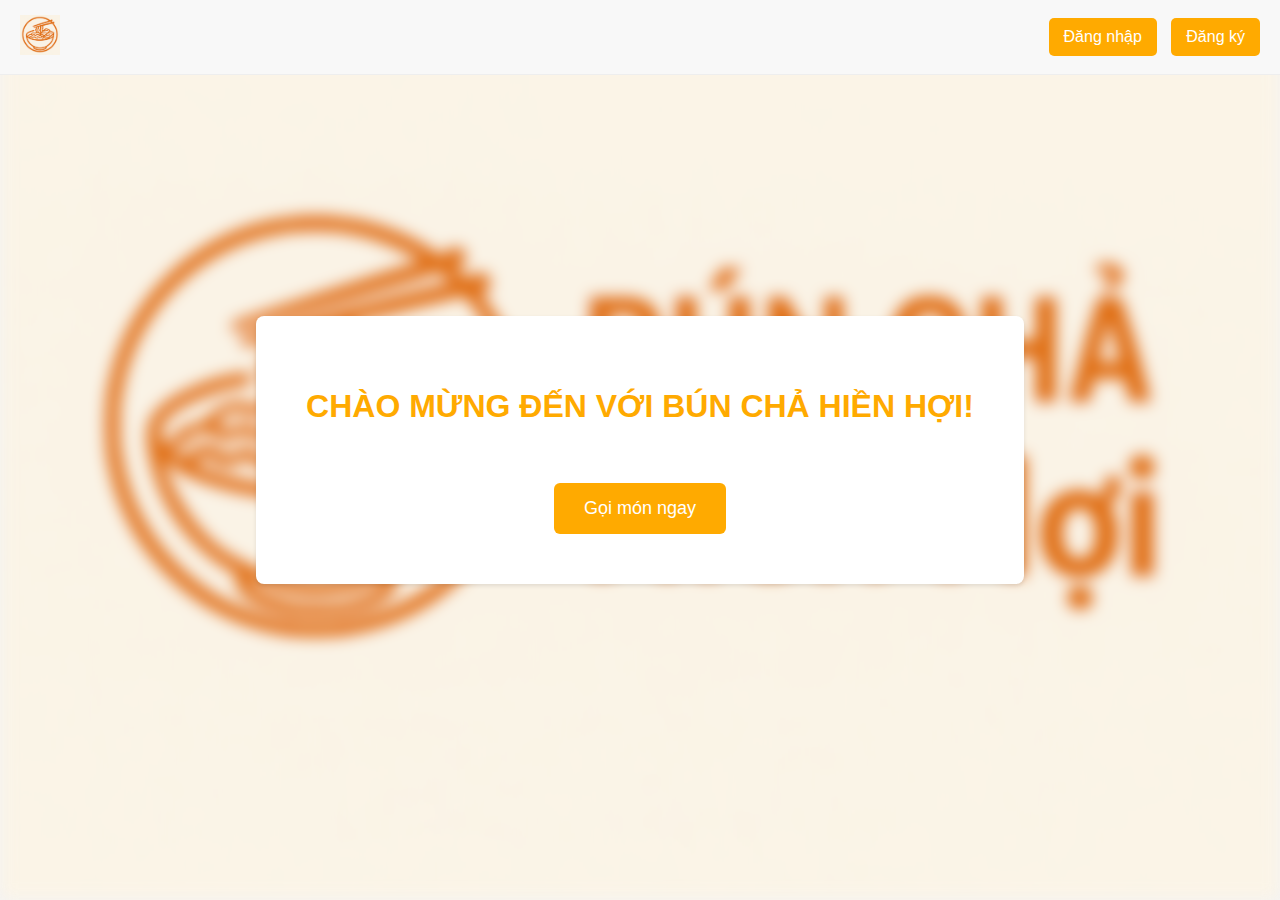
<file: index.html>
<!DOCTYPE html>
<html lang="en">
  <head>
    <meta charset="UTF-8" />
    <meta name="viewport" content="width=device-width, initial-scale=1.0" />
    <title>Đang chuyển hướng...</title>
    <script>
      window.location.href = "html/welcome.html";
    </script>
  </head>
  <body>
    <p>Đang chuyển hướng đến trang chào mừng...</p>
  </body>
</html>
</file>
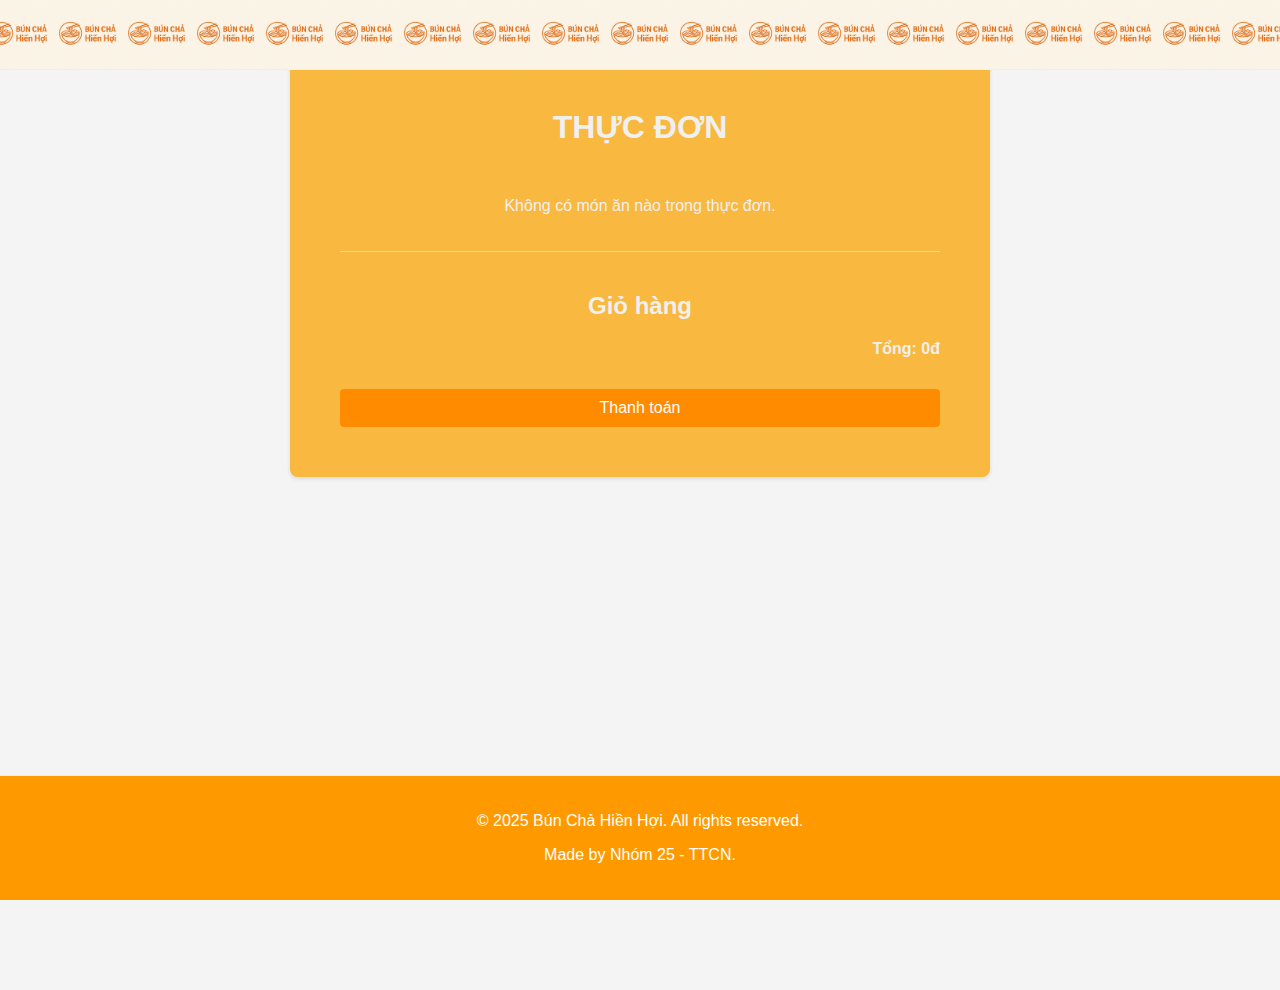
<file: html/index.html>
<!DOCTYPE html>
<html lang="vi">
  <head>
    <meta charset="UTF-8" />
    <meta name="viewport" content="width=device-width, initial-scale=1.0" />
    <title>Thực đơn Bún Chả Hiền Hợi</title>
    <link rel="stylesheet" href="../css/style.css" />
    <link rel="stylesheet" href="../css/header.css" />
    <link rel="stylesheet" href="../css/footer.css" />
  </head>
  <body>
    <header class="header">
      <div class="index-header"></div>
    </header>
    <div class="main-content">
      <div class="container">
      </br>
        <h1>THỰC ĐƠN</h1>
        <div class="menu"></div>
        <div class="cart-container">
          <h2>Giỏ hàng</h2>
          <ul class="cart-items"></ul>
          <p class="cart-total">Tổng: 0đ</p>
          <button class="checkout-button">Thanh toán</button>
        </div>
      </div>
    </div>
    <div class="footer">
      <p>&copy; 2025 Bún Chả Hiền Hợi. All rights reserved.</p>
      <p>Made by Nhóm 25 - TTCN.</p>
    </div>
    <script src="../js/script.js"></script>
    <script>
      document.querySelector(".login-button").addEventListener("click", () => {
        window.location.href = "login.html";
      });

      document
        .querySelector(".register-button")
        .addEventListener("click", () => {
          window.location.href = "register.html";
        });
    </script>
  </body>
</html>
</file>
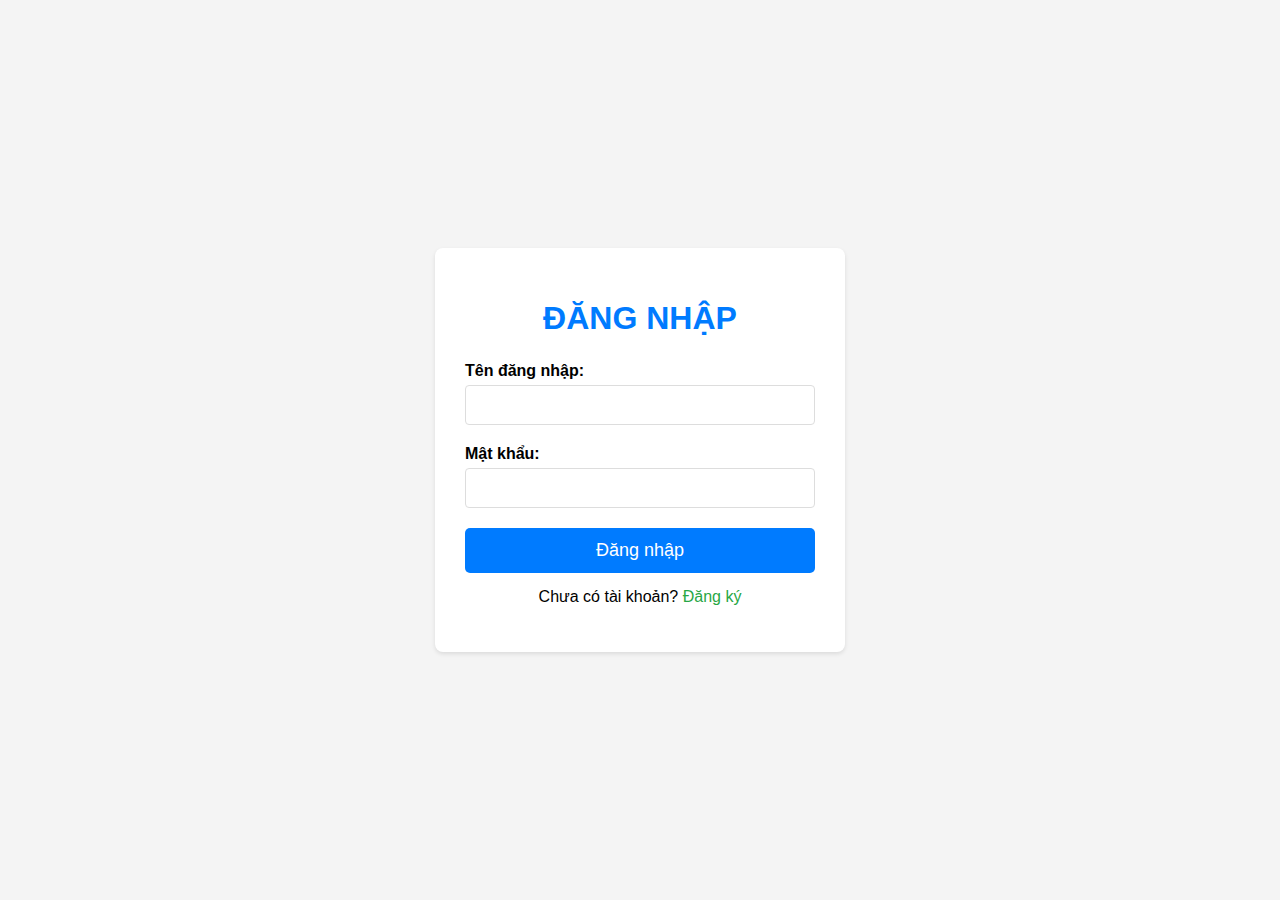
<file: html/login.html>
<!DOCTYPE html>
<html lang="vi">
  <head>
    <meta charset="UTF-8" />
    <meta name="viewport" content="width=device-width, initial-scale=1.0" />
    <title>Đăng nhập - Bún Chả Hiền Hợi</title>
    <link rel="stylesheet" href="../css/login.css" />
  </head>
  <body>
    <div class="login-container">
      <h1>ĐĂNG NHẬP</h1>
      <form id="login-form">
        <div class="form-group">
          <label for="username">Tên đăng nhập:</label>
          <input type="text" id="username" name="username" required />
        </div>
        <div class="form-group">
          <label for="password">Mật khẩu:</label>
          <input type="password" id="password" name="password" required />
        </div>
        <button type="submit" class="login-button">Đăng nhập</button>
        <p class="signup-link">
          Chưa có tài khoản? <a href="register.html">Đăng ký</a>
        </p>
      </form>
    </div>
    <script src="../js/login.js"></script>
  </body>
</html>
</file>
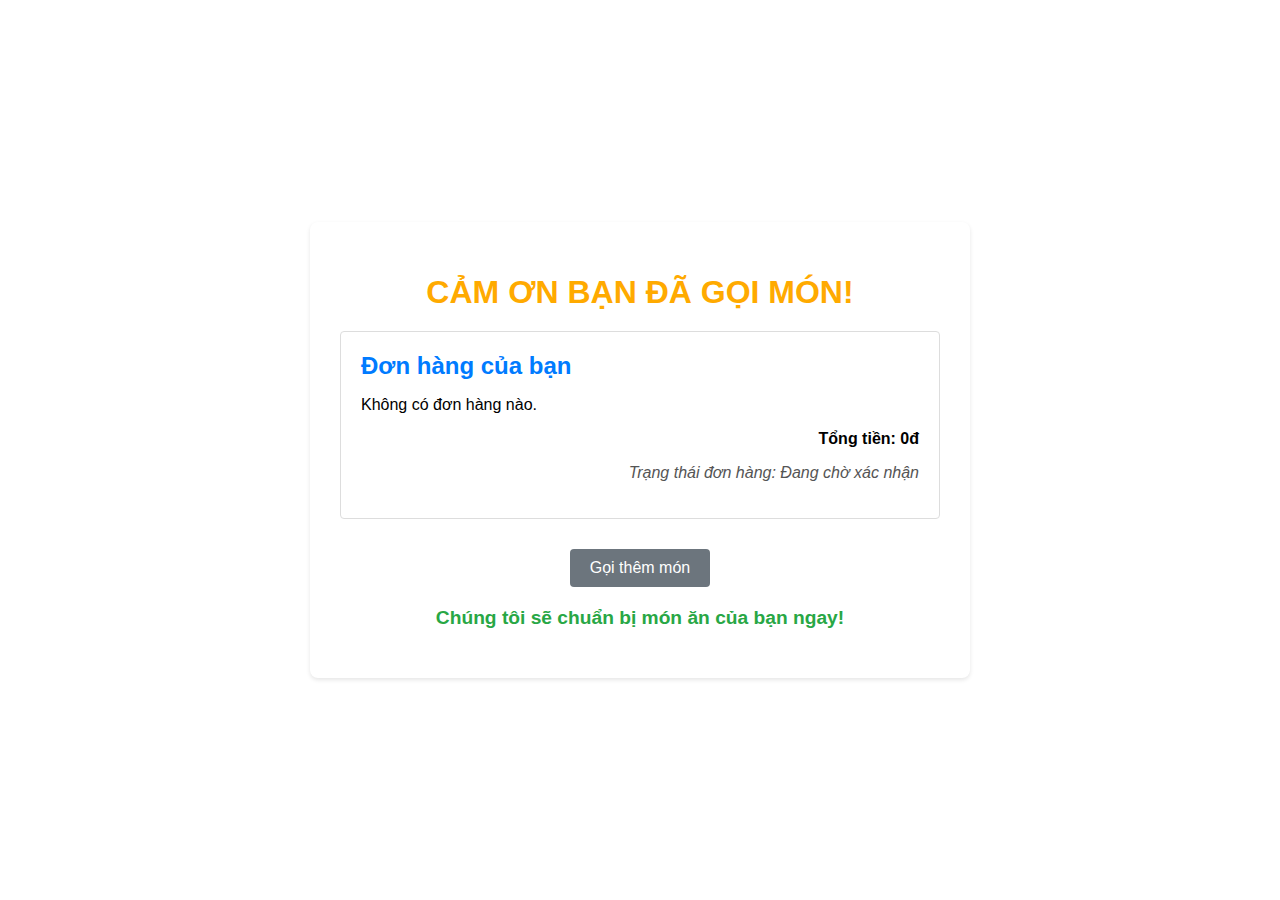
<file: html/order_summary.html>
<!DOCTYPE html>
<html lang="vi">
  <head>
    <meta charset="UTF-8" />
    <meta name="viewport" content="width=device-width, initial-scale=1.0" />
    <title>Đơn hàng của bạn - Bún Chả Hiền Hợi</title>
    <link rel="stylesheet" href="../css/order_summary.css" />
  </head>
  <body>
    <div class="order-summary-container">
      <h1>CẢM ƠN BẠN ĐÃ GỌI MÓN!</h1>
      <div class="order-details">
        <h2>Đơn hàng của bạn</h2>
        <ul id="order-item-list"></ul>
        <p id="order-total">Tổng tiền:</p>
        <p id="order-status">Trạng thái đơn hàng: Đang chờ xác nhận</p>
        <button id="pay-now-button">Thanh toán trước</button>
      </div>
      <button id="back-to-menu-button">Gọi thêm món</button>
      <p class="thank-you-message">
        Chúng tôi sẽ chuẩn bị món ăn của bạn ngay!
      </p>
    </div>

    <script>
      document.addEventListener("DOMContentLoaded", function () {
        const orderItemList = document.getElementById("order-item-list");
        const orderTotalElement = document.getElementById("order-total");
        const payNowButton = document.getElementById("pay-now-button");
        const backToMenuButton = document.getElementById("back-to-menu-button");
        const currentOrder = localStorage.getItem("currentOrder");

        if (currentOrder) {
          const orderItems = JSON.parse(currentOrder);
          let total = 0;
          orderItems.forEach((item) => {
            const listItem = document.createElement("li");
            listItem.textContent = `${item.name} (x${
              item.quantity
            }) - ${item.price.toLocaleString()}đ`;
            orderItemList.appendChild(listItem);
            total += item.price * item.quantity;
          });
          orderTotalElement.textContent = `Tổng tiền: ${total.toLocaleString()}đ`;
          // Loại bỏ dòng này để giữ lại thông tin đơn hàng
          // localStorage.removeItem('currentOrder');
        } else {
          orderItemList.innerHTML = "<p>Không có đơn hàng nào.</p>";
          orderTotalElement.textContent = `Tổng tiền: 0đ`;
          payNowButton.style.display = "none";
        }

        payNowButton.addEventListener("click", function () {
          window.location.href = "payment.html";
        });

        backToMenuButton.addEventListener("click", function () {
          window.location.href = "index.html";
        });
      });
    </script>
  </body>
</html>
</file>
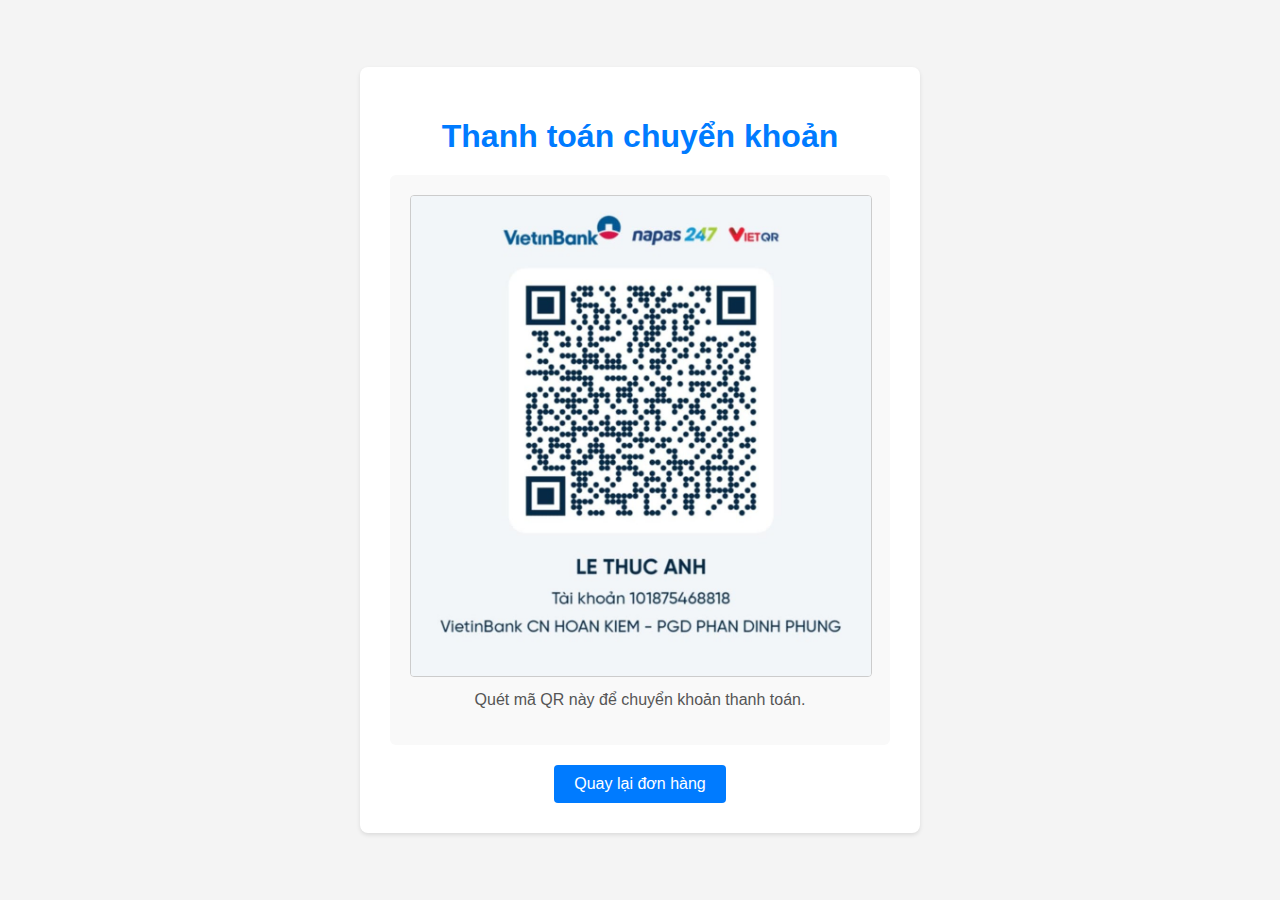
<file: html/payment.html>
<!DOCTYPE html>
<html lang="vi">
  <head>
    <meta charset="UTF-8" />
    <meta name="viewport" content="width=device-width, initial-scale=1.0" />
    <title>Thanh toán - Bún Chả Hiền Hợi</title>
    <link rel="stylesheet" href="../css/payment.css" />
  </head>
  <body>
    <div class="payment-container">
      <h1>Thanh toán chuyển khoản</h1>
      <div class="qr-code-container">
        <img
          src="../images/QR.jpg"
          alt="Mã QR chuyển khoản"
          class="qr-code-image"
        />
        <p class="instruction">Quét mã QR này để chuyển khoản thanh toán.</p>
      </div>
      <button id="back-button">Quay lại đơn hàng</button>
    </div>

    <script>
      document
        .getElementById("back-button")
        .addEventListener("click", function () {
          window.location.href = "order_summary.html";
        });
    </script>
  </body>
</html>
</file>
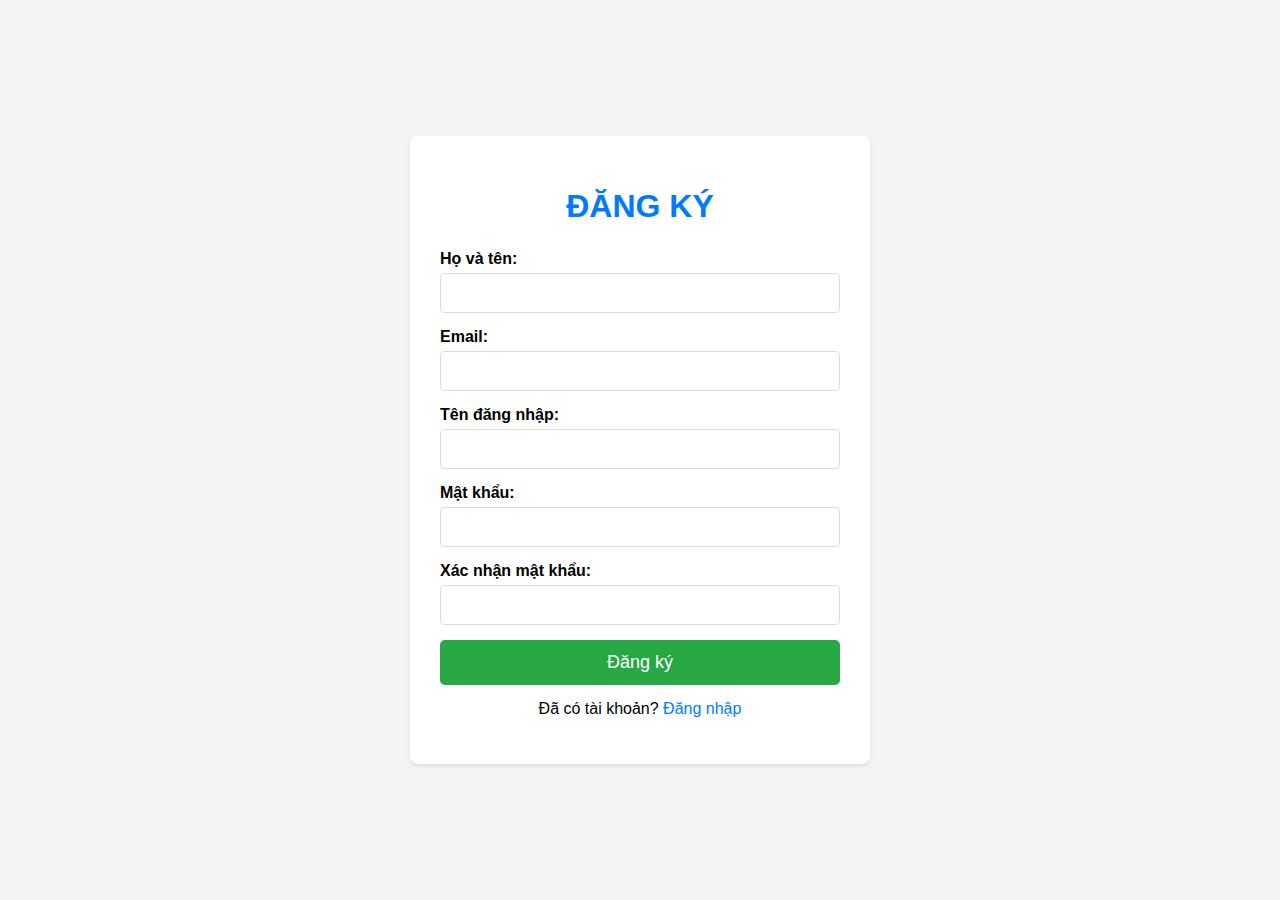
<file: html/register.html>
<!DOCTYPE html>
<html lang="vi">
  <head>
    <meta charset="UTF-8" />
    <meta name="viewport" content="width=device-width, initial-scale=1.0" />
    <title>Đăng ký - Bún Chả Hiền Hợi</title>
    <link rel="stylesheet" href="../css/register.css" />
  </head>
  <body>
    <div class="register-container">
      <h1>ĐĂNG KÝ</h1>
      <form id="register-form">
        <div class="form-group">
          <label for="name">Họ và tên:</label>
          <input type="text" id="name" name="name" required />
        </div>
        <div class="form-group">
          <label for="email">Email:</label>
          <input type="email" id="email" name="email" required />
        </div>
        <div class="form-group">
          <label for="new-username">Tên đăng nhập:</label>
          <input type="text" id="new-username" name="new-username" required />
        </div>
        <div class="form-group">
          <label for="new-password">Mật khẩu:</label>
          <input
            type="password"
            id="new-password"
            name="new-password"
            required
          />
        </div>
        <div class="form-group">
          <label for="confirm-password">Xác nhận mật khẩu:</label>
          <input
            type="password"
            id="confirm-password"
            name="confirm-password"
            required
          />
        </div>
        <button type="submit" class="register-button">Đăng ký</button>
        <p class="login-link">
          Đã có tài khoản? <a href="login.html">Đăng nhập</a>
        </p>
      </form>
    </div>
    <script src="../js/register.js"></script>
  </body>
</html>
</file>
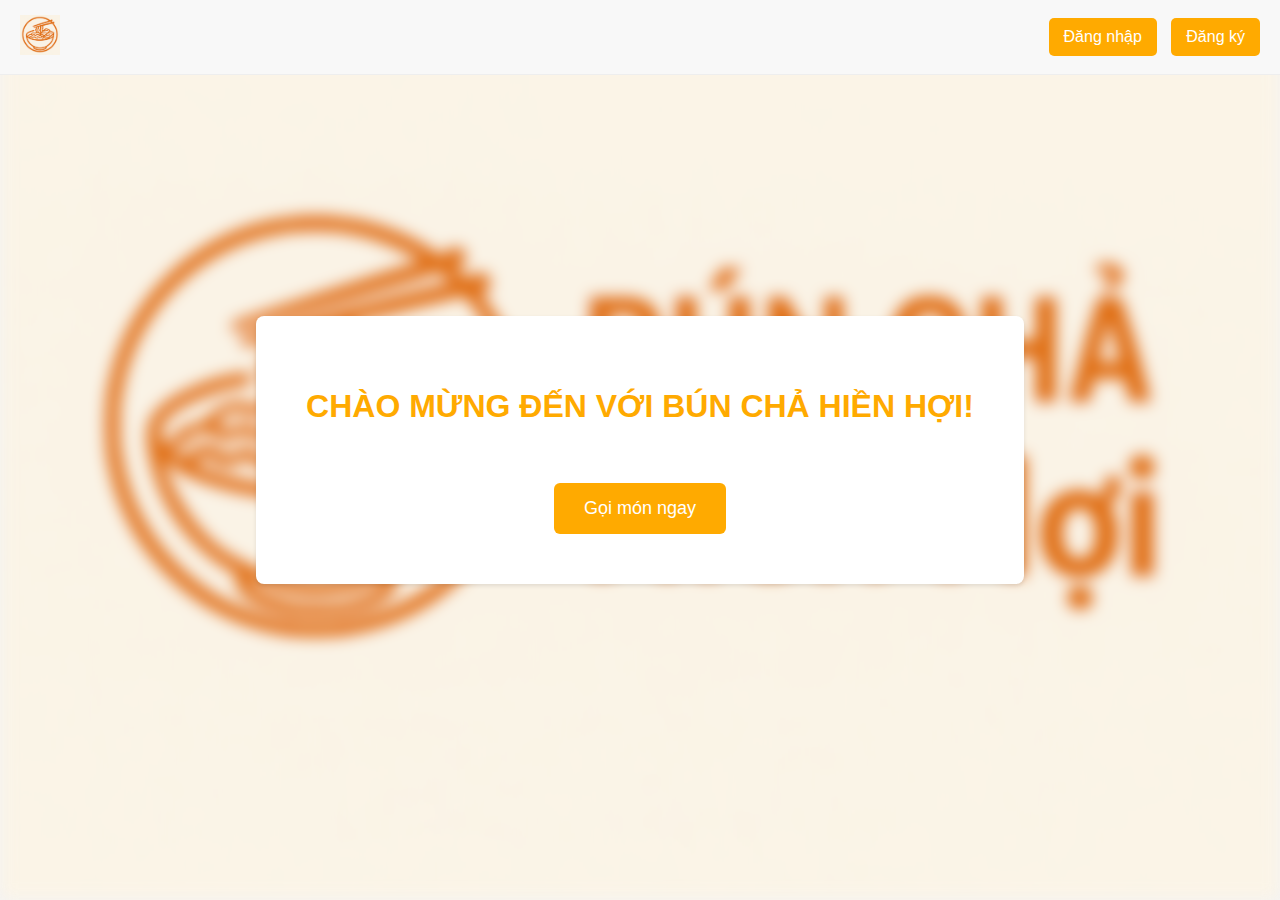
<file: html/welcome.html>
<!DOCTYPE html>
<html lang="vi">
  <head>
    <meta charset="UTF-8" />
    <meta name="viewport" content="width=device-width, initial-scale=1.0" />
    <title>Chào mừng đến với Bún Chả Hiền Hợi</title>
    <link rel="stylesheet" href="../css/welcome.css" />
    <link rel="stylesheet" href="../css/header.css" />
    <link rel="stylesheet" href="../css/footer.css" />
  </head>
  <body>
    <div class="welcome-container">
      <div class="header">
        <div class="logo">
          <img
            src="..//images/logo2.png"
            alt="Logo Hiền Hợi"
          />
        </div>
        <nav class="auth-buttons">
          <button class="login-button">Đăng nhập</button>
          <button class="register-button">Đăng ký</button>
        </nav>
      </div>
      <h1>CHÀO MỪNG ĐẾN VỚI BÚN CHẢ HIỀN HỢI! </br> </br> </h1>
      <button class="order-button">Gọi món ngay</button>
    </div>
    <script>
      document.querySelector(".order-button").addEventListener("click", () => {
        window.location.href = "login.html";
      });

      document.querySelector(".login-button").addEventListener("click", () => {
        window.location.href = "login.html";
      });

      document
        .querySelector(".register-button")
        .addEventListener("click", () => {
          window.location.href = "register.html";
        });
    </script>
  </body>
</html>
</file>
<file: css/style.css>
body {
    font-family: sans-serif;
    margin: 0;
    min-height: 100vh;
    background-color: #f4f4f4;
    display: flex;
    flex-direction: column;
    color:#f0f0f0;
}

body::before {
    content: "";
    position: absolute;
    top: 0;
    left: 0;
    width: 100%;
    height: 110%;
    background-image: url('https://th.bing.com/th/id/OIP.zUVW4skYPNWeLDc76Do5BwHaFj?rs=1&pid=ImgDetMain'); /* Thay thế bằng đường dẫn ảnh của bạn */
    background-size: cover;
    background-position: center;
    filter: blur(8px);
    z-index: -1; /* Đặt lớp nền mờ ở phía sau nội dung */
}

.main-content {
    flex-grow: 1; 
}

/* ... phần CSS còn lại cho container, menu, cart-container ... */

.container {
    background-color: #f9b83f;
    padding: 50px;
    border-radius: 8px;
    box-shadow: 0 2px 4px rgba(0, 0, 0, 0.1);
    max-width: 600px;
        width: 80%; /* Hoặc một giá trị phù hợp */
        margin: 0 auto; /* Căn giữa phần tử theo chiều ngang */
        text-align: center; /* Căn giữa nội dung bên trong (có thể áp dụng cho văn bản và inline-block elements) */
    display: flex;
    flex-direction: column;
    gap: 20px;
}

h1 {
    text-align: center;
    margin-bottom: 15px;
}

.menu {
    display: grid;
    grid-template-columns: 1fr;
    gap: 10px;
}

.menu-item {
    border: 1px solid #ddd;
    padding: 10px;
    border-radius: 4px;
    display: flex;
    justify-content: space-between;
    align-items: center;
}

.menu-item-info {
    flex-grow: 1;
}

.menu-item-name {
    font-weight: bold;
    margin-bottom: 5px;
}

.add-to-cart-button {
    background-color: #ff8c00;
    color: white;
    border: none;
    padding: 8px 15px;
    border-radius: 4px;
    cursor: pointer;
    font-size: 14px;
}

.add-to-cart-button:hover {
    background-color: #fcca66;
}

.cart-container {
    border-top: 1px solid #ddd;
    padding-top: 20px;
}

.cart-items {
    list-style: none;
    padding: 0;
}

.cart-items li {
    display: flex;
    justify-content: space-between;
    align-items: center;
    padding: 8px 0;
    border-bottom: 1px dashed #eee;
}

.cart-items li:last-child {
    border-bottom: none;
}

.cart-total {
    font-weight: bold;
    margin-top: 10px;
    text-align: right;
}

.checkout-button {
    background-color: #ff8c00;
    color: white;
    border: none;
    padding: 10px 20px;
    border-radius: 4px;
    cursor: pointer;
    font-size: 16px;
    width: 100%;
    margin-top: 15px;
}

.checkout-button:hover {
    background-color: #fcca66;
}

.cart-items li div {
    display: flex;
    align-items: center;
}

.quantity-button {
    background-color: #f0f0f0;
    border: 1px solid #ccc;
    padding: 5px 8px;
    margin: 0 5px;
    border-radius: 4px;
    cursor: pointer;
    font-size: 14px;
}

.quantity-button:hover {
    background-color: #e0e0e0;
}

.quantity {
    margin: 0 5px;
    font-size: 16px;
    font-weight: bold;
}

.menu-item {
    border: 1px solid #ddd;
    padding: 10px;
    border-radius: 4px;
    display: grid;
    grid-template-columns: 100px 1fr 80px;
    gap: 10px;
    align-items: center;
}

.menu-item-image {
    width: 80px;
    height: 80px;
    object-fit: cover;
    border-radius: 4px;
    cursor: pointer;
    /* Thể hiện là có thể click */
}

.menu-item-info {
    flex-grow: 1;
}

.menu-item-name {
    font-weight: bold;
    margin-bottom: 5px;
}

/*cho pop-up */

.popup-content h3 {
    font-size: 20px;
    font-weight: bold;
    margin-bottom: 15px;
    color: #007bff;
    text-align: center;
}

.popup-content ul {
    list-style: none;
    padding: 0;
    margin-bottom: 15px;
}

.popup-content ul li {
    padding: 8px 0;
    border-bottom: 1px dashed #eee;
}

.popup-content ul li:last-child {
    border-bottom: none;
}

.popup-content p {
    font-size: 16px;
    margin-bottom: 20px;
    text-align: right;
}

.popup-content p strong {
    font-weight: bold;
    color: #28a745;
}

.popup-content button.confirm-order-button {
    background-color: #28a745;
    color: white;
    border: none;
    padding: 12px 20px;
    border-radius: 5px;
    cursor: pointer;
    font-size: 16px;
    transition: background-color 0.3s ease;
    margin-right: 10px;
}

.popup-content button.confirm-order-button:hover {
    background-color: #1e7e34;
}


.popup-content button.cancel-button { 
    background-color: #dc3545;
    color: white;
    border: none;
    padding: 12px 20px;
    border-radius: 5px;
    margin-left: 180px;
    cursor: pointer;
    font-size: 16px;
    transition: background-color 0.3s ease;
}

.popup-content button.cancel-button:hover {
    background-color: #c82333;
}

.popup-close-button {
    position: absolute;
    top: 10px;
    right: 10px;
    background: none;
    border: none;
    font-size: 20px;
    cursor: pointer;
    color: #555;
}

.popup-overlay {
    position: fixed;
    top: 0;
    left: 0;
    width: 100%;
    height: 100%;
    background-color: #fcca66;
    display: flex;
    justify-content: center;
    align-items: center;
    z-index: 1000; /* Đảm bảo popup ở trên cùng */
    opacity: 0;
    visibility: hidden;
    transition: opacity 0.3s ease, visibility 0.3s ease;
}

.popup-overlay.active {
    opacity: 1;
    visibility: visible;
}
</file>
<file: css/header.css>
.header {
    background-color: #f8f8f8;
    padding: 15px 20px;
    display: flex;
    justify-content: space-between;
    align-items: center;
    border-bottom: 1px solid #eee;
    position: fixed; /* Để header luôn ở trên cùng */
    top: 0;
    left: 0;
    width: 100%;
    z-index: 100; /* Đảm bảo header ở trên các phần khác */
    box-sizing: border-box; /* Quan trọng để tính toán kích thước chính xác */
}

.logo img {
    height: 40px; /* Điều chỉnh kích thước logo nếu cần */
}

.auth-buttons button {
    background-color: #ffaa00;
    color: white;
    border: none;
    padding: 10px 15px;
    border-radius: 5px;
    cursor: pointer;
    font-size: 16px;
    margin-left: 10px;
    transition: background-color 0.3s ease;
}

.auth-buttons button:hover {
    background-color: #ffaa00;
}

.index-header{
    padding: 15px 20px;
    display: flex;
    justify-content: space-between;
    align-items: center;
    border-bottom: 1px solid #eee;
    position: fixed; /* Để header luôn ở trên cùng */
    top: 0;
    left: 0;
    width: 100%;
    height: 70px;
    z-index: 100; /* Đảm bảo header ở trên các phần khác */
    box-sizing: border-box; /* Quan trọng để tính toán kích thước chính xác */
    background-image: url('../images/logo.png'); /* Thay thế bằng đường dẫn ảnh của bạn */
    background-size:contain;
    background-position: center;
}
</file>
<file: css/footer.css>
.footer {
    background-color: #ff9900;
    color: #ffff;
    padding: 20px;
    text-align: center;
    border-top: 1px solid #eee;
    width: 100%;
    box-sizing: border-box; /* Quan trọng để tính toán kích thước chính xác */
}
</file>
<file: css/login.css>
body {
    font-family: sans-serif;
    margin: 0;
    display: flex;
    justify-content: center;
    align-items: center;
    min-height: 100vh;
    background-color: #f4f4f4;
}

.login-container {
    background-color: #fff;
    padding: 30px;
    border-radius: 8px;
    box-shadow: 0 2px 4px rgba(0, 0, 0, 0.1);
    width: 350px;
}

h1 {
    text-align: center;
    margin-bottom: 25px;
    color: #007bff;
}

.form-group {
    margin-bottom: 20px;
}

.form-group label {
    display: block;
    margin-bottom: 5px;
    font-weight: bold;
}

.form-group input[type="text"],
.form-group input[type="password"] {
    width: 100%;
    padding: 10px;
    border: 1px solid #ddd;
    border-radius: 4px;
    box-sizing: border-box;
    font-size: 16px;
}

.login-button {
    background-color: #007bff;
    color: white;
    border: none;
    padding: 12px 20px;
    border-radius: 5px;
    cursor: pointer;
    font-size: 18px;
    width: 100%;
    transition: background-color 0.3s ease;
}

.login-button:hover {
    background-color: #0056b3;
}

.signup-link {
    text-align: center;
    margin-top: 15px;
}

.signup-link a {
    color: #28a745;
    text-decoration: none;
}

.signup-link a:hover {
    text-decoration: underline;
}
</file>
<file: css/order_summary.css>
body {
    font-family: sans-serif;
    margin: 0;
    display: flex;
    justify-content: center;
    align-items: center;
    min-height: 100vh;
}

body::before {
    content: "";
    position: absolute;
    top: 0;
    left: 0;
    width: 100%;
    height: 100%;
    background-image: url('https://phunugioi.com/wp-content/uploads/2022/10/Ve-tranh-den-trang-ve-phong-canh-que-huong.jpg'); /* Thay thế bằng đường dẫn ảnh của bạn */
    background-size: cover;
    background-position: center;
    filter: blur(8px);
    z-index: -1; /* Đặt lớp nền mờ ở phía sau nội dung */
}

.order-summary-container {
    background-color: #fff;
    padding: 30px;
    border-radius: 8px;
    box-shadow: 0 2px 4px rgba(0, 0, 0, 0.1);
    max-width: 600px;
    width: 100%;
    text-align: center;
}

.order-banner {
    max-width: 100%;
    height: auto;
    margin-bottom: 20px;
    border-radius: 6px;
}

h1 {
    margin-bottom: 20px;
    color:#ffaa00;
}

.order-details {
    border: 1px solid #ddd;
    padding: 20px;
    border-radius: 4px;
    margin-bottom: 20px;
    text-align: left;
}

.order-details h2 {
    margin-top: 0;
    margin-bottom: 15px;
    color: #007bff;
}

#order-item-list {
    list-style: none;
    padding: 0;
}

#order-item-list li {
    padding: 8px 0;
    border-bottom: 1px dashed #eee;
}

#order-item-list li:last-child {
    border-bottom: none;
}

#order-total {
    font-weight: bold;
    margin-top: 10px;
    text-align: right;
}

#order-status {
    font-style: italic;
    color: #555;
    margin-top: 10px;
    text-align: right;
}

.thank-you-message {
    font-size: 1.2em;
    font-weight: bold;
    color: #28a745;
    margin-top: 20px;
}

/* ... các стили hiện có ... */

#pay-now-button {
    background-color: #007bff;
    color: white;
    border: none;
    padding: 10px 20px;
    border-radius: 4px;
    cursor: pointer;
    font-size: 16px;
    transition: background-color 0.3s ease;
    margin-top: 15px;
}

#pay-now-button:hover {
    background-color: #0056b3;
}

#back-to-menu-button {
    background-color: #6c757d;
    color: white;
    border: none;
    padding: 10px 20px;
    border-radius: 4px;
    cursor: pointer;
    font-size: 16px;
    transition: background-color 0.3s ease;
    margin-top: 10px;
}

#back-to-menu-button:hover {
    background-color: #5a6268;
}
</file>
<file: css/payment.css>
body {
    font-family: sans-serif;
    margin: 0;
    display: flex;
    justify-content: center;
    align-items: center;
    min-height: 100vh;
    background-color: #f4f4f4;
}

.payment-container {
    background-color: #fff;
    padding: 30px;
    border-radius: 8px;
    box-shadow: 0 2px 4px rgba(0, 0, 0, 0.1);
    max-width: 500px;
    width: 100%;
    text-align: center;
}

h1 {
    margin-bottom: 20px;
    color: #007bff;
}

.qr-code-container {
    background-color: #f9f9f9;
    padding: 20px;
    border-radius: 6px;
    margin-bottom: 20px;
}

.qr-code-image {
    max-width: 100%;
    height: auto;
    border: 1px solid #ccc;
    border-radius: 4px;
}

.instruction {
    margin-top: 10px;
    color: #555;
}

#back-button {
    background-color: #007bff;
    color: white;
    border: none;
    padding: 10px 20px;
    border-radius: 4px;
    cursor: pointer;
    font-size: 16px;
    transition: background-color 0.3s ease;
}

#back-button:hover {
    background-color: #0056b3;
}
</file>
<file: css/register.css>
body {
    font-family: sans-serif;
    margin: 0;
    display: flex;
    justify-content: center;
    align-items: center;
    min-height: 100vh;
    background-color: #f4f4f4;
}

.register-container {
    background-color: #fff;
    padding: 30px;
    border-radius: 8px;
    box-shadow: 0 2px 4px rgba(0, 0, 0, 0.1);
    width: 400px;
}

h1 {
    text-align: center;
    margin-bottom: 25px;
    color: #007bff;
}

.form-group {
    margin-bottom: 15px;
}

.form-group label {
    display: block;
    margin-bottom: 5px;
    font-weight: bold;
}

.form-group input[type="text"],
.form-group input[type="email"],
.form-group input[type="password"] {
    width: 100%;
    padding: 10px;
    border: 1px solid #ddd;
    border-radius: 4px;
    box-sizing: border-box;
    font-size: 16px;
}

.register-button {
    background-color: #28a745;
    color: white;
    border: none;
    padding: 12px 20px;
    border-radius: 5px;
    cursor: pointer;
    font-size: 18px;
    width: 100%;
    transition: background-color 0.3s ease;
}

.register-button:hover {
    background-color: #1e7e34;
}

.login-link {
    text-align: center;
    margin-top: 15px;
}

.login-link a {
    color: #007bff;
    text-decoration: none;
}

.login-link a:hover {
    text-decoration: underline;
}
</file>
<file: css/welcome.css>
body {
    font-family: sans-serif;
    margin: 0;
    display: flex;
    justify-content: center;
    align-items: center;
    min-height: 100vh;
    background-color: #f4f4f4; /* Màu nền dự phòng nếu ảnh không tải được */
    position: relative; /* Cần thiết để định vị pseudo-element */
    overflow: hidden; /* Để ngăn cuộn do pseudo-element có thể tràn ra */
    color:#ffaa00;
}

body::before {
    content: "";
    position: absolute;
    top: 0;
    left: 0;
    width: 100%;
    height: 100%;
    background-image: url('../images/logo.png'); /* Thay thế bằng đường dẫn ảnh của bạn */
    background-size: cover;
    background-position: center;
    filter: blur(8px);
    z-index: -1; /* Đặt lớp nền mờ ở phía sau nội dung */
}

/* Đảm bảo container, header và footer có z-index cao hơn để hiển thị trên nền mờ */
.container, .header, .footer {
    z-index: 1;
}

.welcome-container {
    background-color: #fff;
    padding: 50px;
    border-radius: 8px;
    box-shadow: 0 2px 4px rgba(0, 0, 0, 0.1);
    text-align: center;
}

.order-button {
    background-color: #ffaa00;
    color: white;
    border: none;
    padding: 15px 30px;
    border-radius: 6px;
    cursor: pointer;
    font-size: 18px;
    transition: background-color 0.3s ease;
}

.order-button:hover {
    background-color: #fcca66;
}
</file>
